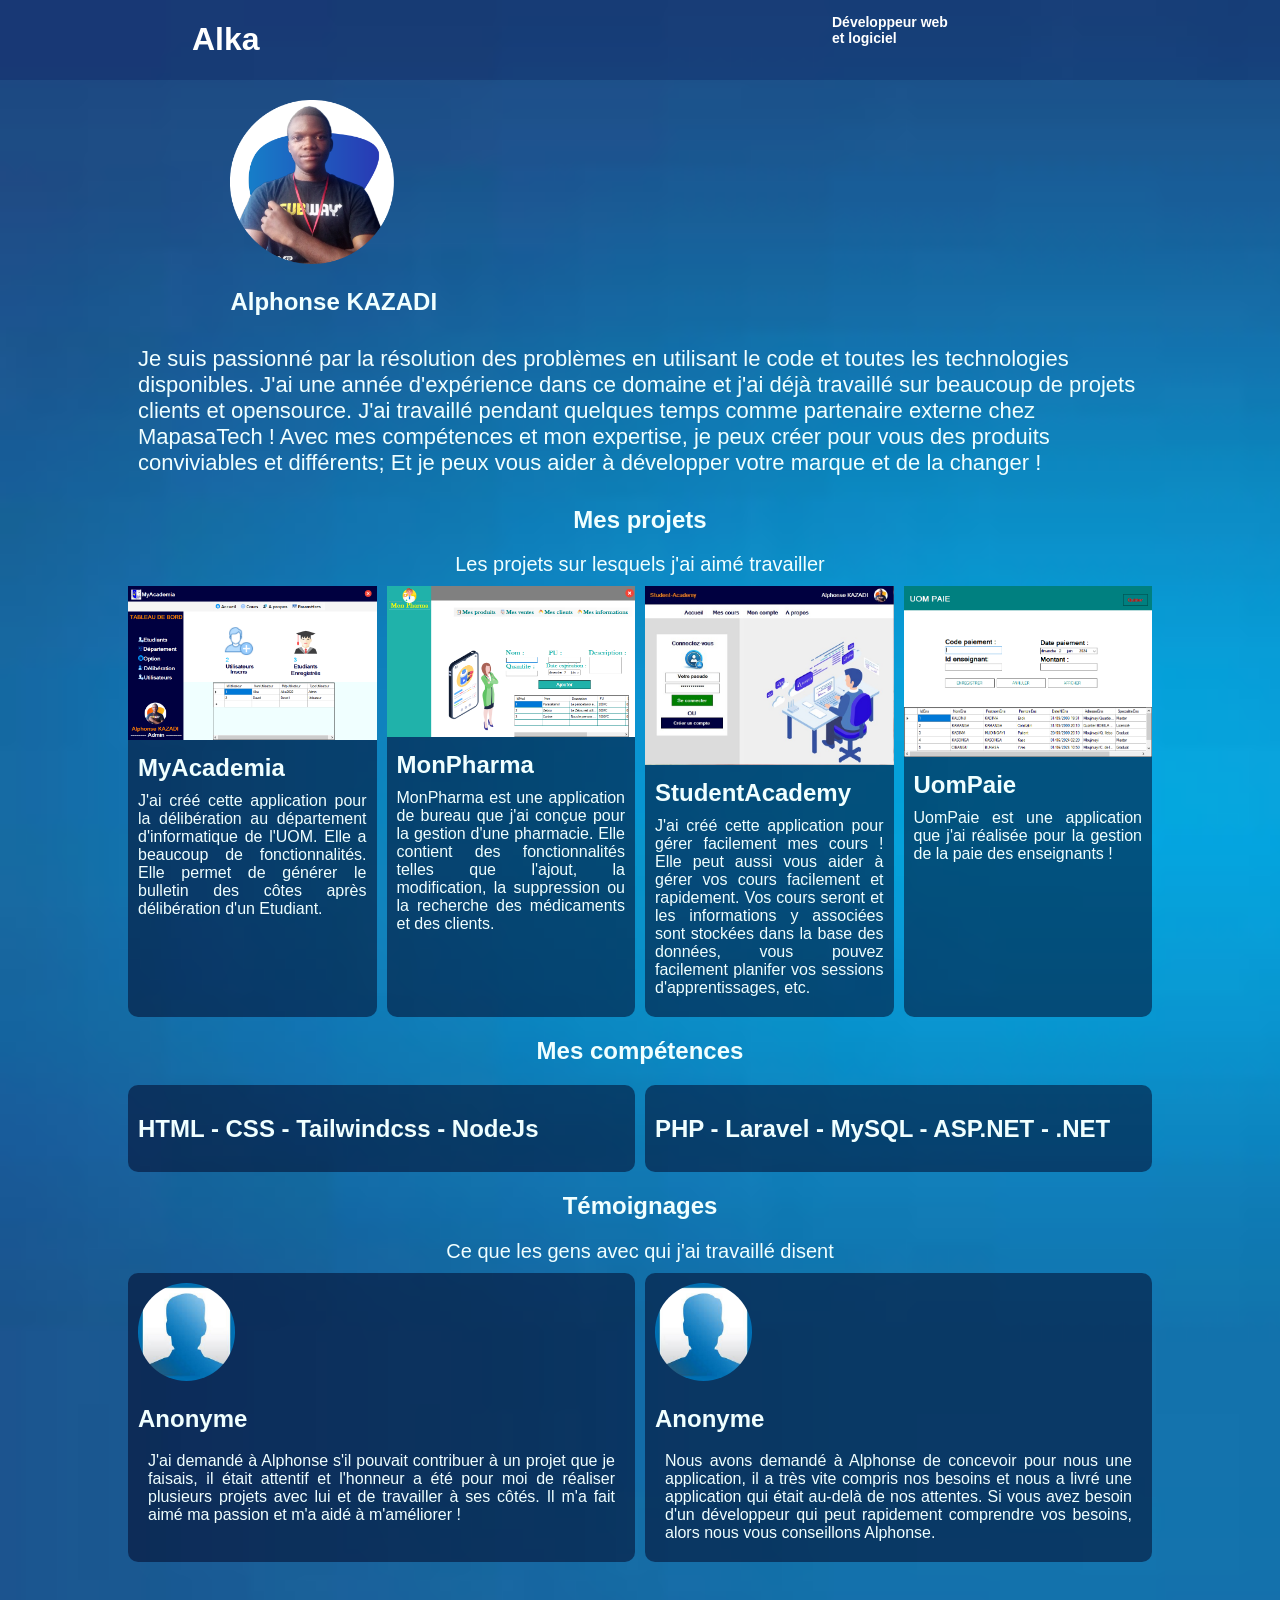
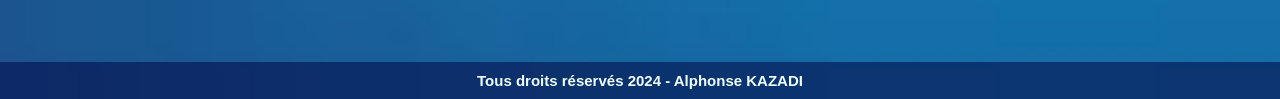
<file: index.html>
<!DOCTYPE html>
<html>
<head>
    <meta charset="UTF-8">
    <meta name="author" content="Alphonse KAZADI">
    <meta name="description" content="Etudiant en Informatique à l'Université Officielle de Mbujimayi (UOM), je suis passionné par la résolution des problèmes en utilisant mes compétences. J'aime contribuer aux projets et en créer. J'utilise couramment PHP, Laravel, MySQL, ASP.NET, C#, TailwindCSS">
    <meta name="keywords" content="Développeur dotnet, Développeur web, PHP, Laravel, MySQL, Tailwindcss, asp.net, .net, c#, webdev, Mbujimayi, Alphonse Kazadi">
    <meta name="viewport" content="width=device-width, initial-scale=1.0">
    <meta property="og:image" content="src/Img/Alphonse.png">
    <meta property="og:title" content="Alphonse KAZADI - Développeur Web">  
    <title>Alphonse KAZADI - Développeur Web</title>
    <link rel="stylesheet" href="src/Styles/style.css">
    <link rel="favicon" href="src/Img/Alphonse.png">
</head>
<body>
    <header>
        <h1>Alka</h1>
        <h3>Développeur web 
        </br>
        et logiciel</h3>            
    </header>
    <div class="main">
        <div>
            <img src="src/Img/alka.png" alt="My picture">
            <h2>Alphonse KAZADI</h2>
        </div>
    </div>
    <div class="intro">
        <p>Je suis passionné par la résolution des problèmes en utilisant le code et toutes les technologies disponibles.
            J'ai une année d'expérience dans ce domaine et j'ai déjà travaillé sur beaucoup de projets clients et opensource. J'ai travaillé pendant quelques temps comme partenaire externe chez MapasaTech !
            Avec mes compétences et mon expertise, je peux créer pour vous des produits conviviables et différents; Et je peux vous aider à développer votre marque et de la changer !
        </p>
    </div>

    <div class="pro1">
        <div>
            <h2>Mes projets</h2>
            <p>Les projets sur lesquels j'ai aimé travailler</p>
        </div>
    </div>
    <div class="proj">
        <div class="box box1">
            <img src="src/Img/MyScreen1.png" alt="MyAcademia">
            <h2>MyAcademia</h2>
            <p>J'ai créé cette application pour la délibération au département d'informatique de l'UOM.
                Elle a beaucoup de fonctionnalités. Elle permet de générer le bulletin des côtes après délibération d'un Etudiant.
            </p>
        </div>
        <div class="box box1">
            <img src="src/Img/pharma.png" alt="MyAcademia">
            <h2>MonPharma</h2>
            <p>MonPharma est une application de bureau que j'ai conçue pour la gestion d'une pharmacie. Elle contient des fonctionnalités 
            telles que l'ajout, la modification, la suppression ou la recherche des médicaments et des clients.</p>
        </div>
        <div class="box box1">
            <img src="src/Img/st3.jpg" alt="Student Academy">
            <h2>StudentAcademy</h2>
            <p>J'ai créé cette application pour gérer facilement mes cours ! Elle peut aussi vous aider à gérer vos cours facilement et rapidement.
                Vos cours seront et les informations y associées sont stockées dans la base des données, vous pouvez facilement planifer vos sessions d'apprentissages, etc.
            </p>
        </div>
        <div class="box box1">
            <img src="src/Img/H1.png" alt="Uom Paie">
            <h2>UomPaie</h2>
            <p>UomPaie est une application que j'ai réalisée pour la gestion de la paie des enseignants !</p>
        </div>
    </div>
    <div class="pro1">
        <div>
            <h2>Mes compétences</h2>
        </div>
    </div>
    <div class="proj">
        <div class="box ">
            <h2> HTML - CSS - Tailwindcss - NodeJs </h2>
        </div>
        <div class="box">
            <h2>PHP - Laravel - MySQL - ASP.NET - .NET</h2>
        </div>
    </div>
    <div class="pro1">
        <div>
            <h2>Témoignages</h2>
            <p>Ce que les gens avec qui j'ai travaillé disent</p>
        </div>
    </div>
    <div class="proj tem">
        <div class="box">
            <img src="src/Img/photoIcon.jpg" alt="User">
            <h2>Anonyme</h2>
            <p>J'ai demandé à Alphonse s'il pouvait contribuer à un projet que  je faisais, il était attentif
                et l'honneur a été pour moi de réaliser plusieurs projets avec lui et de travailler à ses côtés.
                Il m'a fait aimé ma passion et m'a aidé à m'améliorer !
            </p>
        </div>
        <div class="box">
            <img src="src/Img/photoIcon.jpg" alt="User">
            <h2>Anonyme</h2>
            <p>Nous avons demandé à Alphonse de concevoir pour nous une application, il a très vite compris nos besoins
                et nous a livré une application qui était au-delà de nos attentes. Si vous avez besoin d'un développeur qui peut
                rapidement comprendre vos besoins, alors nous vous conseillons Alphonse.
            </p>
        </div>
    </div>
    <div class="foot">
        <p>Tous droits réservés 2024 - Alphonse KAZADI </p>
    </div>
</body>
</html>
</file>
<file: src/Styles/style.css>
*{
    font-family: Roboto, sans-serif;
}
body{
    margin: 0;
    padding: 0;
    background-image: url('../Img/bg.jpeg');
    background-repeat: no-repeat;
    background-size: cover;
    color: azure;
    font-family: Roboto, sans-serif;
}
img{
    width: 50%;
}
header{
    background-color: rgba(0,0,64,0.20);
    display: grid;
    grid-template-columns: repeat(auto-fit,minmax(100px,1fr));
    padding: 0 18% 0 15%;
    color: white;
    position: fixed;
    overflow: hidden;
    width: 100%;
    top: 0;
}
header h3{
    font-size: 14px;
}
.main{
    margin-top: 100px;
    display: grid;
    grid-template-columns: repeat(auto-fit,minmax(200px,1fr));
    padding: 0 18% 0 18%;
}
.main div img{
    width: 20%;
}
.main div p{
    font-size: 24px;
    color: white;
}
.intro{
    display: grid;
    grid-template-columns: repeat(auto-fit,minmax(200px,1fr));
    padding: 0 10% 0 10%;
}
.intro p{
    font-size: 22px;
    text-align: left;
}
.pro1{
    display: grid;
    grid-template-columns: repeat(auto-fit,minmax(200px,1fr));
    padding: 0 18% 0 18%;
}
.pro1 div{
    text-align: center;
}
.pro1 div p{
    font-size: 20px;
    text-align: center;
}
.proj{
    display: grid;
    grid-template-columns: repeat(auto-fit,minmax(200px,1fr));
    padding: 0 10% 0 10%; 
    gap: 10px;
}
.proj .box{
    padding: 10px;
    border-radius: 10px;
    background-color: rgba(0,0,32,0.5);
}
.proj .ico{
    display: grid;
    grid-template-columns: repeat(auto-fit,minmax(200px,1fr));
    width: 8%;
}
.proj .box1{
    padding-left: 0;
    padding-top: 0;
    padding-right: 0;
}
.proj .box1 h2, p{
    margin: 10px;
    text-align: justify;
}
.proj .box img{
    width: 100%;
    margin-top: 0;
}
.proj .box:hover{
    background-color: rgba(0,0, 1,0.15);
}
.tem .box img{
    width: 20%;
    border-radius: 50%;
}
.foot{
    display: grid;
    grid-template-columns: repeat(auto-fit,minmax(200px,1fr));
    padding: 0 18% 0 18%;
    text-align: center;  
    background-color: rgba(0,0,64,0.5); 
    margin-top: 100px;
}
.foot:hover{ 
    background-color: rgba(0,0,54,0.20);
}
.foot p{
    text-align: center;
    font-size: 15px;
    font-weight: bold;
}
</file>
